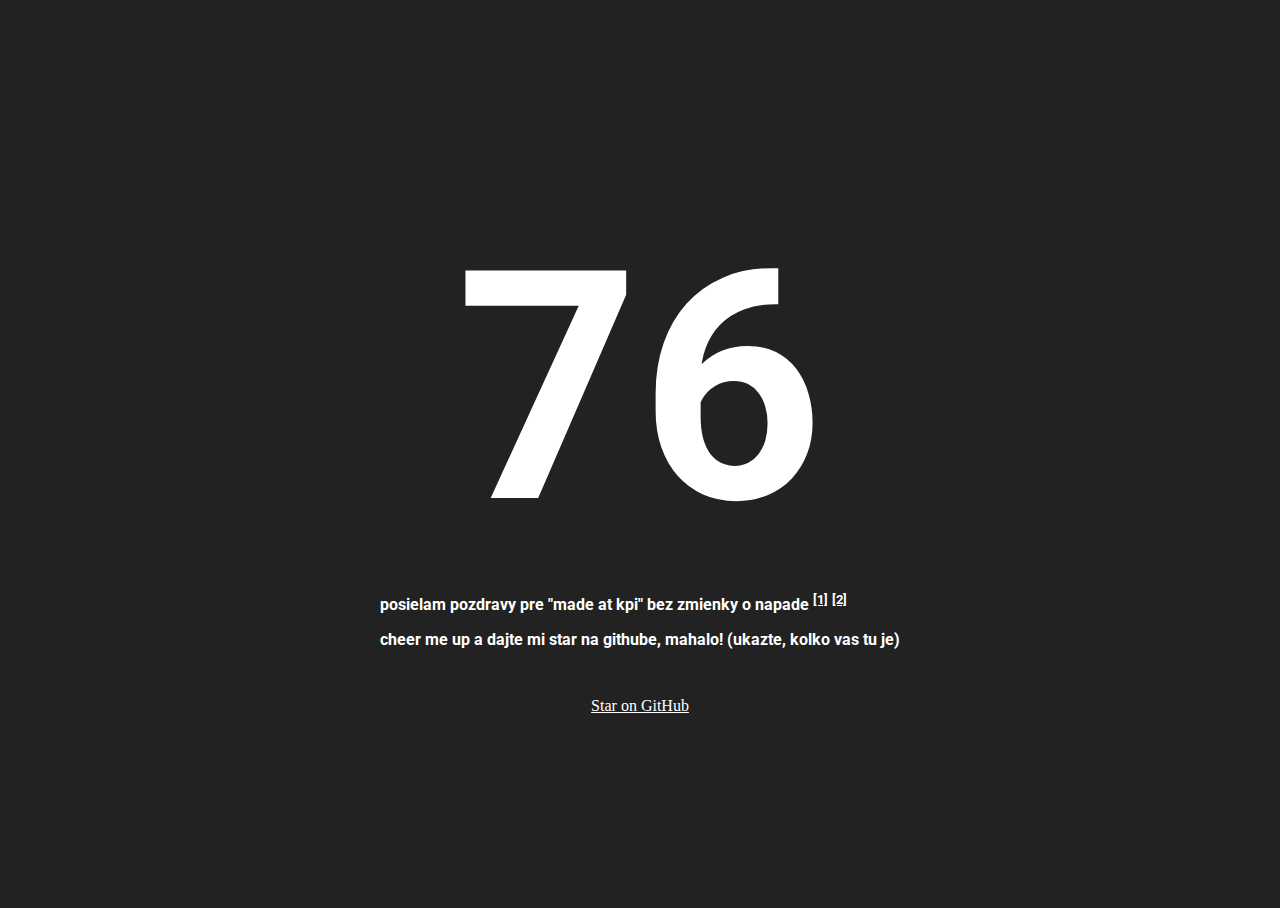
<file: index.html>
<!DOCTYPE html>
<html lang="en">

<head>
    <!-- Global site tag (gtag.js) - Google Analytics -->
    <script async src="https://www.googletagmanager.com/gtag/js?id=G-ZGC4KGLN9K"></script>
    <script>
        window.dataLayer = window.dataLayer || [];
        function gtag(){dataLayer.push(arguments);}
        gtag('js', new Date());

        gtag('config', 'G-ZGC4KGLN9K');
    </script>

    <meta charset="UTF-8">
    <meta name="viewport" content="width=device-width, initial-scale=1.0"/>
    <link href="stylesheet.css" rel="stylesheet">
    <link href="https://fonts.googleapis.com/css2?family=Roboto&display=swap" rel="stylesheet">
    <title>Jaky je boha tyzden na TUKE</title>
    <script async defer src="https://buttons.github.io/buttons.js"></script>
</head>
<body>
    <!-- Snow Effect -->
    <div id="snow"></div>
    <div id="week"></div>

    <div id="greeting">
        <p>posielam pozdravy pre "made at kpi" bez zmienky o&nbsp;napade
            <sup><a href="https://en.wikipedia.org/wiki/Programming_ethics" target="_blank">[1]</a></sup>
            <sup><a href="https://ethics.acm.org/" target="_blank">[2]</a></sup>
        </p>

        <p>cheer me up a dajte mi star na githube, mahalo! (ukazte, kolko vas tu je)</p>
    </div>

    <footer>
        <a class="github-button"
           href="https://github.com/lubomirdruga/jaky-je-boha-tyzden"
           data-size="large"
           aria-label="Star lubomirdruga/jaky-je-boha-tyzden on GitHub">
            Star on GitHub
        </a>
    </footer>
    <script src="main.js"></script>
<!--    <script src="PureSnow.js"></script>-->
</body>
</html>
</file>
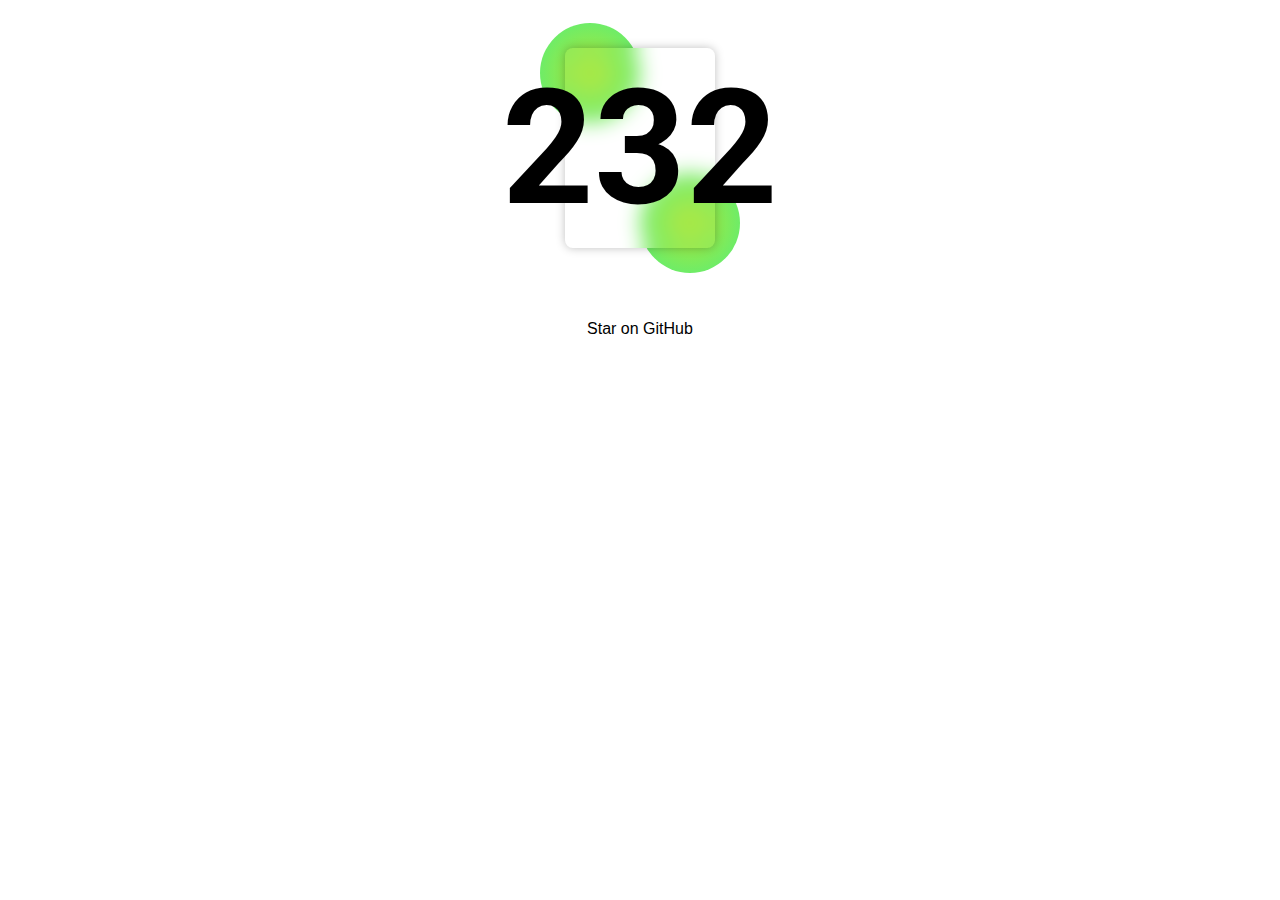
<file: extension for google chrome/index.html>
<!DOCTYPE html>
<html lang="en">

<head>
    <!-- Global site tag (gtag.js) - Google Analytics -->
    <!-- <script async src="https://www.googletagmanager.com/gtag/js?id=G-ZGC4KGLN9K"></script> -->
    <!-- <script>
        window.dataLayer = window.dataLayer || [];
        function gtag(){dataLayer.push(arguments);}
        gtag('js', new Date());

        gtag('config', 'G-ZGC4KGLN9K');
    </script> -->

    <meta charset="UTF-8">
    <meta name="viewport" content="width=device-width, initial-scale=1.0"/>
    <link href="stylesheet.css" rel="stylesheet">
    <link href="https://fonts.googleapis.com/css2?family=Roboto&display=swap" rel="stylesheet">

    <title>Jaky je boha tyzden na TUKE</title>
    <!-- <script async defer src="https://buttons.github.io/buttons.js"></script> -->
</head>
<body>
    <div class="wrapper">
        <!-- Snow Effect -->
        <div id="snow"></div>
        <div id="week"></div>
        <article class="card">
            <div class="circle"></div>
                <div class="circle"></div>
                <div class="card-inner"></div>
        </article>
    </div>
    

    <footer>
        <a class="github-button"
           href="https://github.com/lubomirdruga/jaky-je-boha-tyzden"
           data-size="large"
           aria-label="Star lubomirdruga/jaky-je-boha-tyzden on GitHub" target="_blank">
            Star on GitHub
        </a>
    </footer>
    <script src="main.js"></script>
    <!-- <script src="PureSnow.js"></script> -->
</body>
</html>
</file>
<file: stylesheet.css>
body {
    background-color: #222;
    display: flex;
    flex-direction: column;
    justify-content: center;
    align-items: center;
    position: relative;
    overflow: hidden;
}

#week {
    color: #FFF;
    font-weight: bold;
    font-size: 20em;
    font-family: 'Roboto', sans-serif;
}

#greeting {
    color: #FFF;
    font-weight: bold;
    font-family: 'Roboto', sans-serif;
}

a, a:visited {
    color: white;
}

html, body {
    height: 100%;
}

footer {
    margin-top: 2em;
}

/* snow effect */ 
.snowflake {
    position: absolute;
    top: 0;
    left: 0;
    width: 10px;
    height: 10px;
    background: linear-gradient(white, white);
    border-radius: 50%;
    filter: drop-shadow(0 0 10px white);
    z-index: 999;
}
</file>
<file: extension for google chrome/stylesheet.css>
body {
  display: flex;
  flex-direction: column;
  justify-content: center;
  align-items: center;
  position: relative;
  overflow: hidden;
  font-family: -apple-system, sans-serif;
  background-color: #fff;
}


.wrapper {
  display: flex;
  width: 250px;
  height: 250px;
  position: relative;
  justify-content: center;
  align-items: center;
  padding: 15px ;
}

#week {
  font-weight: bold;
  font-size: 10em;
  font-family: 'Roboto', sans-serif;
  position: absolute;
  color: #000;
  z-index: 999;
}

.github-button {
  display: inline-block;
  text-decoration: none;
  color: #000;
  position: relative;
}

.github-button::after{
  content: '';
  position: absolute;
  width: 100%;
  transform: scaleX(0);
  height: 2px;
  bottom: 0;
  left: 0;
  background-color: #0087ca;
  transform-origin: bottom right;
  transition: transform 0.25s ease-out;
}
.github-button:hover::after{
  transform: scaleX(1);
  transform-origin: bottom left;
}

footer {
  margin-top: 2em;
}

/* snow effect */ 
.snowflake {
  position: absolute;
  top: 0;
  left: 0;
  width: 10px;
  height: 10px;
  background: linear-gradient(white, white);
  border-radius: 50%;
  filter: drop-shadow(0 0 10px white);
  z-index: 999;
}


.card {
  width: 150px;
  height: 200px;
  position: relative;
}
.card-inner {
  width: inherit;
  height: inherit;
  background-color: 
    rgba(255, 255, 255, 0.05);
  box-shadow: 0 0 10px 
    rgba(0, 0, 0, 0.25);
  backdrop-filter: blur(10px);
  border-radius: 8px;
}
.circle {
  width: 100px;
  height: 100px;
  background: radial-gradient(#b0e633, #53ef7d);
  border-radius: 50%;
  position: absolute;
  animation: move-up 2s ease-in infinite alternate-reverse;
}
.circle:nth-child(1){
  top: -25px;
  left: -25px;
}
.circle:nth-child(2){
  bottom: -25px;
  right: -25px;
  animation: move-down 2s ease-in infinite alternate-reverse;
}

@keyframes move-up {
  to{
    transform: translateY(-10px);
  }
}

@keyframes move-down {
  to{
    transform: translateY(10px);
  }
}


/* rools for dark theme */
@media (prefers-color-scheme: dark) {
  body, .wrapper  { 
    background: #000; 
    color: #fff;
  } 
    
  #week { 
    color: #fff;
  } 
 
  .circle {
    background: radial-gradient(#cd0707, #e00b0b);
  }

  .github-button {
    color: #fff
  }
}
</file>
